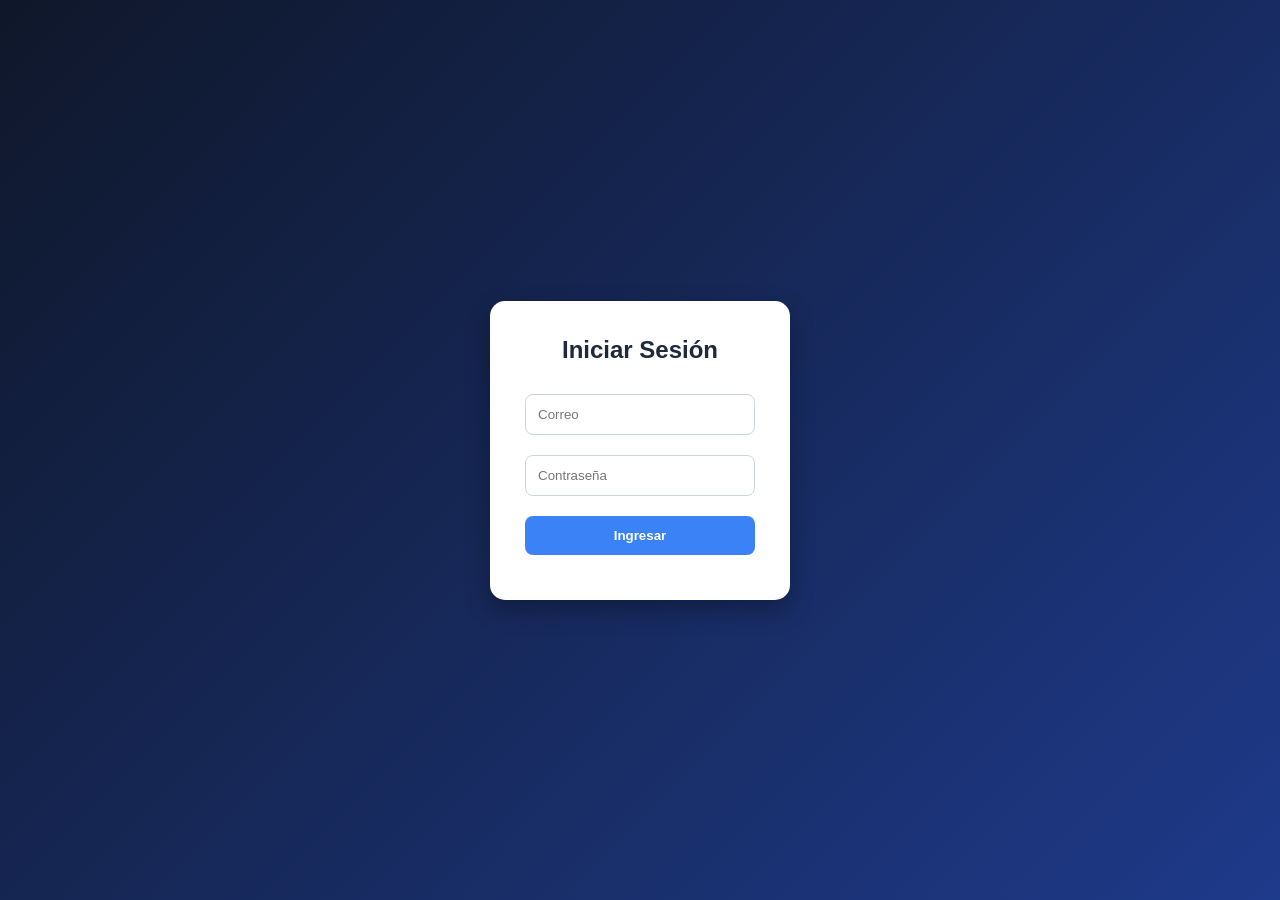
<file: index.html>
<!DOCTYPE html>
<html lang="es">
<head>
  <meta charset="UTF-8">
  <title>Login</title>
  <link rel="stylesheet" href="css/styles.css">
</head>
<body>

  <div class="login-box">
    <h2>Iniciar Sesión</h2>

    <input type="email" id="email" placeholder="Correo">
    <input type="password" id="password" placeholder="Contraseña">

    <button onclick="login()">Ingresar</button>

    <p id="error"></p>
  </div>

  <script src="app.js"></script>
</body>
</html>
</file>
<file: css/styles.css>
* {
  margin: 0;
  padding: 0;
  box-sizing: border-box;
  font-family: 'Segoe UI', sans-serif;
}

body {
  height: 100vh;
  display: flex;
  justify-content: center;
  align-items: center;
  background: linear-gradient(135deg, #0f172a, #1e3a8a);
}

.login-box {
  background: #ffffff;
  padding: 35px;
  border-radius: 15px;
  width: 300px;
  box-shadow: 0 10px 25px rgba(0,0,0,0.3);
  text-align: center;
  animation: fadeIn 0.6s ease;
}

.login-box h2 {
  margin-bottom: 20px;
  color: #1e293b;
}

input {
  width: 100%;
  padding: 12px;
  margin: 10px 0;
  border: 1px solid #cbd5e1;
  border-radius: 8px;
  outline: none;
  transition: 0.2s;
}

input:focus {
  border-color: #3b82f6;
  box-shadow: 0 0 5px rgba(59,130,246,0.5);
}

button {
  width: 100%;
  padding: 12px;
  margin-top: 10px;
  background: #3b82f6;
  color: white;
  border: none;
  border-radius: 8px;
  cursor: pointer;
  font-weight: bold;
  transition: 0.3s;
}

button:hover {
  background: #2563eb;
}

#error {
  color: red;
  margin-top: 10px;
  font-size: 14px;
}

@keyframes fadeIn {
  from {
    opacity: 0;
    transform: translateY(15px);
  }
  to {
    opacity: 1;
    transform: translateY(0);
  }
}
</file>
